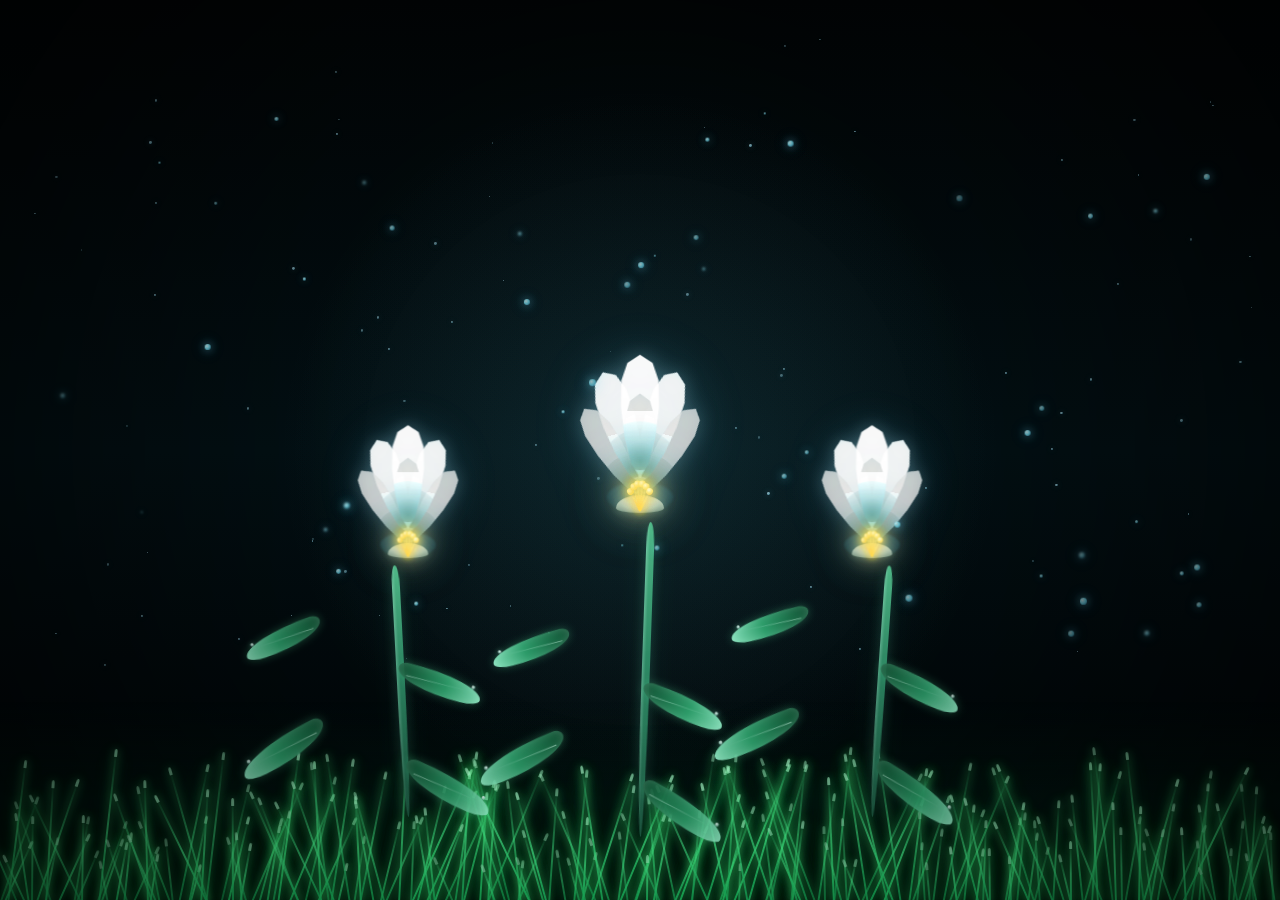
<file: index.html>
<!doctype html>
<html lang="en">
<head>
  <meta charset="UTF-8" />
  <meta name="viewport" content="width=device-width, initial-scale=1.0" />
  <title>Night Sky Lilies</title>
  <style>
    :root {
      --bg-top: #020506;
      --bg-mid: #031014;
      --bg-bottom: #010304;
      --glow: rgba(85, 190, 210, 0.1);
      --stem-main: #2e8b66;
      --stem-dark: #1f5e46;
    }

    * {
      box-sizing: border-box;
      margin: 0;
      padding: 0;
    }

    html,
    body {
      width: 100%;
      height: 100%;
    }

    body {
      display: flex;
      align-items: center;
      justify-content: center;
      overflow: hidden;
      font-family: "Segoe UI", Tahoma, Geneva, Verdana, sans-serif;
      background:
        radial-gradient(circle at center, var(--glow) 0%, rgba(0, 0, 0, 0) 45%),
        linear-gradient(180deg, var(--bg-top) 0%, var(--bg-mid) 50%, var(--bg-bottom) 100%);
      color: #d5e6ea;
    }

    .stage {
      position: relative;
      width: 100%;
      height: 100%;
      isolation: isolate;
    }

    .stage::before {
      content: "";
      position: absolute;
      inset: 0;
      pointer-events: none;
      background: radial-gradient(circle at center, rgba(85, 190, 210, 0.14) 0%, rgba(85, 190, 210, 0) 48%);
      opacity: 0.28;
      animation: breatheHalo 10.8s ease-in-out infinite;
      z-index: 0;
    }

    .stage::after {
      content: "";
      position: absolute;
      inset: 0;
      pointer-events: none;
      background: radial-gradient(circle at center, rgba(0, 0, 0, 0) 35%, rgba(0, 0, 0, 0.58) 100%);
      z-index: 6;
    }

    .moonbeam {
      position: absolute;
      left: -24%;
      top: -10%;
      width: 44%;
      height: 72%;
      pointer-events: none;
      z-index: 2;
      background: linear-gradient(112deg, rgba(179, 234, 244, 0) 0%, rgba(179, 234, 244, 0.08) 35%, rgba(186, 241, 255, 0.13) 50%, rgba(179, 234, 244, 0.08) 65%, rgba(179, 234, 244, 0) 100%);
      filter: blur(16px);
      opacity: 0;
      transform: rotate(-8deg);
      animation: moonbeamSweep 26s ease-in-out infinite;
    }

    .ground {
      position: absolute;
      left: 0;
      right: 0;
      bottom: 0;
      height: 22vh;
      background: linear-gradient(180deg, rgba(1, 16, 14, 0) 0%, rgba(2, 20, 16, 0.85) 50%, rgba(1, 10, 8, 1) 100%);
      z-index: 1;
    }

    .star-field {
      position: absolute;
      inset: 0;
      z-index: 1;
      pointer-events: none;
      overflow: hidden;
      transform: translate3d(var(--px, 0px), var(--py, 0px), 0);
    }

    .shooting-star-field {
      position: absolute;
      inset: 0;
      z-index: 2;
      pointer-events: none;
      overflow: hidden;
    }

    .star {
      position: absolute;
      left: var(--x, 50%);
      top: var(--y, 50%);
      width: var(--s, 2px);
      aspect-ratio: 1;
      border-radius: 50%;
      opacity: var(--o, 0.6);
      background: radial-gradient(circle at 35% 35%, rgba(214, 247, 255, 0.95) 0%, rgba(135, 220, 246, 0.82) 62%, rgba(80, 172, 212, 0) 100%);
      box-shadow: 0 0 6px rgba(135, 220, 246, 0.5);
    }

    .shooting-star {
      position: absolute;
      left: 0;
      top: 0;
      width: var(--len, 82px);
      height: 2px;
      border-radius: 999px;
      background: linear-gradient(90deg, rgba(204, 247, 255, 0) 0%, rgba(204, 247, 255, 0.88) 42%, rgba(127, 220, 248, 0.3) 100%);
      filter: blur(0.35px);
      opacity: 0;
      transform: translate3d(var(--sx, 0px), var(--sy, 0px), 0) rotate(var(--ang, -18deg));
      animation: shootingStar var(--sd, 2600ms) ease-out forwards;
    }

    .grass-field {
      position: absolute;
      left: 0;
      right: 0;
      bottom: 0;
      height: 26vh;
      z-index: 2;
      pointer-events: none;
      overflow: hidden;
      animation: breatheGrass 9.6s ease-in-out infinite;
      transform: translate3d(var(--px, 0px), var(--py, 0px), 0);
    }

    .firefly-field {
      position: absolute;
      inset: 0;
      z-index: 4;
      pointer-events: none;
      overflow: hidden;
      transform: translate3d(var(--px, 0px), var(--py, 0px), 0);
    }

    .firefly {
      position: absolute;
      left: 0;
      top: 0;
      width: var(--s, 5px);
      aspect-ratio: 1;
      border-radius: 50%;
      opacity: var(--o, 0.7);
      background: radial-gradient(circle at 35% 35%, rgba(219, 252, 255, 0.95) 0%, rgba(127, 236, 255, 0.9) 45%, rgba(65, 183, 238, 0.5) 100%);
      filter: blur(var(--b, 0.3px));
      box-shadow: 0 0 8px rgba(117, 233, 255, 0.7), 0 0 18px rgba(78, 201, 255, 0.52), 0 0 28px rgba(63, 171, 239, 0.35);
      animation: fireflyPulse var(--pulse, 3.8s) ease-in-out infinite;
      animation-delay: var(--pulse-delay, 0s);
      transform: translate3d(0, 0, 0);
      will-change: transform, opacity;
      transition: filter 1.6s ease, box-shadow 1.6s ease, opacity 1.6s ease;
    }

    .firefly.resting {
      box-shadow: 0 0 12px rgba(145, 240, 255, 0.84), 0 0 24px rgba(95, 216, 255, 0.62), 0 0 36px rgba(67, 184, 245, 0.44);
      filter: blur(var(--b, 0.3px)) brightness(1.25);
    }

    .blade {
      position: absolute;
      bottom: -4px;
      left: var(--x, 50%);
      width: 2px;
      height: var(--h, 90px);
      transform-origin: 50% 100%;
      transform: translateX(-50%) rotate(var(--r, 0deg));
      border-radius: 999px 999px 30% 30%;
      background: linear-gradient(180deg, rgba(62, 255, 134, 0.15) 0%, rgba(74, 255, 148, 0.76) 52%, rgba(24, 186, 96, 0.98) 100%);
      box-shadow: 0 0 8px rgba(82, 255, 133, 0.78), 0 0 20px rgba(56, 244, 125, 0.45);
      opacity: var(--o, 1);
      animation: grassBreeze var(--dur, 7s) ease-in-out infinite;
      animation-delay: var(--delay, 0s);
      --cb: 0deg;
    }

    .blade::after {
      content: "";
      position: absolute;
      left: 50%;
      top: 0;
      width: 3px;
      height: 8px;
      transform: translateX(-50%);
      border-radius: 100% 100% 20% 20%;
      background: rgba(173, 255, 206, 0.7);
      filter: blur(0.2px);
    }

    .flower-bed {
      position: absolute;
      left: 50%;
      bottom: 7vh;
      transform: translateX(calc(-50% + var(--px, 0px))) translateY(var(--py, 0px));
      width: min(80vw, 620px);
      height: min(60vh, 540px);
      display: flex;
      align-items: flex-end;
      justify-content: space-between;
      z-index: 3;
      animation: breatheFlowers 10.2s ease-in-out infinite;
    }

    .flower {
      --base-tilt: 0deg;
      --fcx: 0px;
      --fcr: 0deg;
      display: flex;
      flex-direction: column;
      align-items: center;
      justify-content: flex-end;
      transform-origin: bottom center;
      animation: flowerBreeze 8s ease-in-out infinite;
    }

    .flower.left,
    .flower.right {
      margin-bottom: 20px;
    }

    .flower.left {
      --base-tilt: -3deg;
      animation-duration: 7.2s;
      animation-delay: -1.2s;
    }

    .flower.right {
      --base-tilt: 3deg;
      animation-duration: 8.9s;
      animation-delay: -2.1s;
    }

    .flower.middle {
      --base-tilt: 0.8deg;
      animation-duration: 8.1s;
      animation-delay: -0.6s;
    }

    .stem {
      --stem-base: 0deg;
      --stem-cursor: 0deg;
      position: relative;
      width: 8px;
      border-radius: 70% 85% 70% 90% / 14% 14% 86% 86%;
      background: linear-gradient(180deg, rgba(84, 195, 143, 0.92) 0%, var(--stem-main) 42%, var(--stem-dark) 100%);
      box-shadow: 0 0 12px rgba(86, 180, 150, 0.28), 0 0 24px rgba(36, 132, 96, 0.2);
      margin-top: -8px;
      transform-origin: 50% 100%;
      transform: rotate(calc(var(--stem-base) + var(--stem-cursor)));
    }

    .stem::before {
      content: "";
      position: absolute;
      inset: 0;
      border-radius: inherit;
      background: linear-gradient(90deg, rgba(190, 255, 225, 0.28) 0%, rgba(190, 255, 225, 0) 45%);
      mix-blend-mode: screen;
      pointer-events: none;
    }

    .flower.middle .stem {
      --stem-base: 2deg;
    }

    .flower.left .stem {
      --stem-base: -3deg;
    }

    .flower.right .stem {
      --stem-base: 4deg;
    }

    .flower.middle .stem {
      height: 315px;
    }

    .flower.left .stem,
    .flower.right .stem {
      height: 252px;
    }

    .leaf {
      --leaf-base-transform: rotate(0deg);
      position: absolute;
      width: 94px;
      height: 28px;
      border-radius: 10% 90% 22% 78% / 24% 76% 24% 76%;
      background: linear-gradient(100deg, rgba(15, 82, 50, 0.9) 0%, rgba(48, 169, 113, 0.9) 58%, rgba(150, 255, 210, 0.86) 100%);
      box-shadow: inset 0 0 10px rgba(202, 255, 233, 0.24), 0 0 10px rgba(69, 188, 132, 0.38);
      transform-origin: 8% 50%;
      z-index: 2;
      transform: var(--leaf-base-transform);
      animation: leafBreeze 6.8s ease-in-out infinite;
    }

    .leaf::after {
      content: "";
      position: absolute;
      left: 10px;
      top: 50%;
      width: 70%;
      height: 1px;
      transform: translateY(-50%);
      background: linear-gradient(90deg, rgba(208, 255, 236, 0.55) 0%, rgba(208, 255, 236, 0) 100%);
      pointer-events: none;
    }

    .dew-drop {
      position: absolute;
      right: 8px;
      top: 7px;
      width: 4px;
      height: 4px;
      border-radius: 50%;
      background: radial-gradient(circle at 30% 30%, rgba(239, 255, 250, 0.95) 0%, rgba(187, 241, 226, 0.7) 52%, rgba(133, 212, 188, 0.12) 100%);
      box-shadow: 0 0 6px rgba(166, 235, 214, 0.45);
      animation: dewTwinkle var(--dd, 7.8s) ease-in-out infinite;
      animation-delay: var(--dly, 0s);
      pointer-events: none;
    }

    .petal.landing-touch {
      --lg: 0.05;
    }

    .petal.shimmer {
      box-shadow:
        inset 0 -18px 24px rgba(46, 123, 160, 0.34),
        inset 0 12px 22px rgba(255, 255, 255, 0.64),
        inset 9px 0 13px rgba(134, 216, 248, 0.24),
        inset -9px 0 13px rgba(134, 216, 248, 0.24),
        0 0 15px rgba(193, 247, 255, 0.66),
        0 0 26px rgba(128, 224, 249, 0.5);
      animation: petalShimmer 1.35s ease-out 1;
    }

    .leaf.landing-touch {
      box-shadow:
        inset 0 0 10px rgba(202, 255, 233, 0.24),
        0 0 10px rgba(69, 188, 132, 0.38),
        0 0 16px rgba(136, 244, 202, 0.34);
    }

    .leaf.l1 {
      --leaf-base-transform: rotate(26deg);
      left: 2px;
      bottom: 30px;
      animation-duration: 6.2s;
      animation-delay: -0.9s;
      z-index: 3;
    }

    .leaf.l2 {
      --leaf-base-transform: scaleX(-1) rotate(24deg);
      right: 2px;
      bottom: 76px;
      animation-duration: 7.1s;
      animation-delay: -1.8s;
      z-index: 4;
    }

    .leaf.l3 {
      --leaf-base-transform: rotate(17deg) scale(0.92);
      left: 0;
      bottom: 128px;
      animation-duration: 7.6s;
      animation-delay: -2.6s;
      z-index: 3;
    }

    .leaf.l4 {
      --leaf-base-transform: scaleX(-1) rotate(16deg) scale(0.86);
      right: 0;
      bottom: 180px;
      animation-duration: 8.4s;
      animation-delay: -3.3s;
      z-index: 2;
    }

    .lily {
      --pcx: 0px;
      --pcy: 0deg;
      --hg: 0;
      position: relative;
      width: 156px;
      height: 138px;
      margin-bottom: 4px;
      perspective: 620px;
      transform-style: preserve-3d;
      filter:
        brightness(calc(1 + var(--hg, 0)))
        drop-shadow(0 0 10px rgba(188, 240, 255, 0.28))
        drop-shadow(0 0 24px rgba(84, 192, 233, 0.22));
      isolation: isolate;
    }

    .flower.left .lily,
    .flower.right .lily {
      transform: scale(0.84);
      transform-origin: 50% 100%;
    }

    .petal-ring {
      position: absolute;
      inset: 0;
      transform-style: preserve-3d;
    }

    .petal {
      position: absolute;
      left: 50%;
      top: 81%;
      width: 88px;
      height: 124px;
      transform-origin: 50% 100%;
      transform:
        translate3d(calc(-50% + var(--pcx, 0px)), calc(-100% + var(--lift, 0px)), var(--z, 0px))
        rotateZ(var(--r, 0deg))
        rotateX(var(--rx, 0deg))
        rotateY(calc(var(--ry, 0deg) + var(--pcy, 0deg)))
        skewX(var(--sk, 0deg))
        scale(var(--s, 1));
      border-radius: 50% 50% 58% 58% / 88% 88% 28% 28%;
      background:
        radial-gradient(ellipse 86% 72% at 50% 14%, rgba(250, 255, 248, 0.99) 0%, rgba(255, 255, 255, 0.97) 35%, rgba(233, 250, 255, 0.9) 63%, rgba(150, 227, 255, 0.72) 100%),
        linear-gradient(180deg, rgba(184, 230, 202, 0.38) 0%, rgba(255, 255, 255, 0.18) 36%, rgba(255, 255, 255, 0) 82%);
      border: 1px solid rgba(176, 241, 255, 0.74);
      box-shadow:
        inset 0 -18px 24px rgba(46, 123, 160, 0.34),
        inset 0 12px 22px rgba(255, 255, 255, 0.64),
        inset 9px 0 13px rgba(134, 216, 248, 0.24),
        inset -9px 0 13px rgba(134, 216, 248, 0.24),
        0 0 12px rgba(171, 238, 255, 0.4),
        0 0 20px rgba(102, 205, 241, 0.28);
      clip-path: polygon(50% 100%, 42% 90%, 35% 70%, 31% 46%, 31% 24%, 37% 9%, 50% 2%, 63% 9%, 69% 24%, 69% 46%, 65% 70%, 58% 90%);
      opacity: var(--o, 1);
      filter: brightness(calc(var(--br, 1) + var(--lg, 0)));
      animation: petalBreathe var(--pd, 7s) ease-in-out infinite;
      animation-delay: var(--pdelay, 0s);
    }

    .petal::before {
      content: "";
      position: absolute;
      inset: 0;
      border-radius: inherit;
      background:
        linear-gradient(0deg, rgba(52, 141, 112, 0.42) 0%, rgba(145, 224, 248, 0.2) 42%, rgba(255, 255, 255, 0) 74%),
        radial-gradient(ellipse 32% 86% at 50% 56%, rgba(255, 255, 255, 0.38) 0%, rgba(255, 255, 255, 0) 100%);
      mix-blend-mode: screen;
      pointer-events: none;
    }

    .petal::after {
      content: "";
      position: absolute;
      left: 50%;
      bottom: 6px;
      width: 64%;
      height: 38%;
      transform: translateX(-50%);
      border-radius: 50%;
      background: radial-gradient(ellipse at 50% 82%, rgba(32, 93, 80, 0.44) 0%, rgba(32, 93, 80, 0.2) 36%, rgba(32, 93, 80, 0) 100%);
      pointer-events: none;
    }

    .petal:nth-child(1) {
      --r: -34deg;
      --ry: -18deg;
      --rx: -15deg;
      --lift: -2px;
      --z: -30px;
      --s: 0.9;
      --sk: -2deg;
      --o: 0.84;
      --br: 0.9;
      --pd: 7.4s;
      --pdelay: -1.2s;
      z-index: 1;
    }

    .petal:nth-child(2) {
      --r: 0deg;
      --ry: 0deg;
      --rx: -20deg;
      --lift: -6px;
      --z: -36px;
      --s: 0.88;
      --sk: 0deg;
      --o: 0.8;
      --br: 0.86;
      --pd: 7.1s;
      --pdelay: -2.1s;
      z-index: 2;
    }

    .petal:nth-child(3) {
      --r: 34deg;
      --ry: 18deg;
      --rx: -15deg;
      --lift: -2px;
      --z: -30px;
      --s: 0.9;
      --sk: 2deg;
      --o: 0.84;
      --br: 0.9;
      --pd: 7.6s;
      --pdelay: -0.8s;
      z-index: 1;
    }

    .petal:nth-child(4) {
      --r: -20deg;
      --ry: -10deg;
      --rx: 20deg;
      --lift: -17px;
      --z: 14px;
      --s: 1.06;
      --sk: -1.2deg;
      --o: 0.94;
      --br: 1.02;
      --pd: 6.8s;
      --pdelay: -1.7s;
      z-index: 4;
    }

    .petal:nth-child(5) {
      --r: 0deg;
      --ry: 0deg;
      --rx: 24deg;
      --lift: -23px;
      --z: 24px;
      --s: 1.15;
      --sk: 0deg;
      --o: 0.98;
      --br: 1.08;
      --pd: 6.5s;
      --pdelay: -2.4s;
      z-index: 5;
    }

    .petal:nth-child(6) {
      --r: 20deg;
      --ry: 10deg;
      --rx: 20deg;
      --lift: -17px;
      --z: 14px;
      --s: 1.06;
      --sk: 1.2deg;
      --o: 0.94;
      --br: 1.02;
      --pd: 6.9s;
      --pdelay: -1.3s;
      z-index: 4;
    }

    .lily::before {
      content: "";
      position: absolute;
      left: 50%;
      top: 79%;
      width: 66px;
      height: 32px;
      transform: translate(-50%, -50%) rotateX(20deg);
      border-radius: 50%;
      background: radial-gradient(ellipse at 50% 36%, rgba(173, 235, 248, 0.48) 0%, rgba(70, 154, 182, 0.34) 42%, rgba(13, 48, 60, 0.62) 100%);
      filter: blur(1px);
      z-index: 3;
      pointer-events: none;
    }

    .flower-cup {
      position: absolute;
      left: 50%;
      top: 84%;
      width: 48px;
      height: 18px;
      transform: translate(-50%, -50%) rotateX(18deg);
      border-radius: 55% 55% 50% 50% / 80% 80% 30% 30%;
      background: radial-gradient(ellipse at 50% 40%, rgba(247, 255, 249, 0.9) 0%, rgba(225, 249, 236, 0.68) 52%, rgba(141, 202, 175, 0.38) 100%);
      box-shadow: inset 0 3px 6px rgba(255, 255, 255, 0.24), 0 0 9px rgba(158, 226, 201, 0.28);
      filter: blur(0.35px);
      z-index: 6;
    }

    .stamens {
      position: absolute;
      left: 50%;
      top: 79%;
      width: 56px;
      height: 34px;
      transform: translate(-50%, -50%);
      z-index: 8;
      pointer-events: none;
      animation: centerPulse 2.8s ease-in-out infinite, stamenBreath 10.2s ease-in-out infinite;
      filter: drop-shadow(0 0 12px rgba(255, 226, 118, 0.68)) drop-shadow(0 0 24px rgba(255, 217, 86, 0.5));
    }

    .stamen {
      position: absolute;
      left: 50%;
      top: 90%;
      width: 2px;
      height: calc(24px * var(--len, 1));
      transform-origin: 50% 100%;
      transform: translate(-50%, -100%) rotate(var(--a, 0deg));
      border-radius: 999px;
      background: linear-gradient(180deg, rgba(255, 248, 178, 0.2) 0%, rgba(255, 230, 120, 0.75) 45%, rgba(255, 217, 79, 0.95) 100%);
      box-shadow: 0 0 7px rgba(255, 220, 95, 0.65), 0 0 14px rgba(255, 212, 74, 0.55);
    }

    .stamen::after {
      content: "";
      position: absolute;
      left: 50%;
      top: -3px;
      width: 7px;
      height: 7px;
      transform: translate(-50%, -50%);
      border-radius: 50%;
      background: radial-gradient(circle at 35% 35%, rgba(255, 252, 208, 1) 0%, rgba(255, 236, 128, 0.95) 45%, rgba(255, 206, 74, 0.86) 100%);
      box-shadow: 0 0 10px rgba(255, 228, 102, 1), 0 0 18px rgba(255, 214, 64, 0.76);
    }

    .stamen:nth-child(1) {
      --a: -26deg;
      --len: 0.78;
    }

    .stamen:nth-child(2) {
      --a: -14deg;
      --len: 0.92;
    }

    .stamen:nth-child(3) {
      --a: -5deg;
      --len: 1;
    }

    .stamen:nth-child(4) {
      --a: 5deg;
      --len: 1;
    }

    .stamen:nth-child(5) {
      --a: 14deg;
      --len: 0.92;
    }

    .stamen:nth-child(6) {
      --a: 26deg;
      --len: 0.78;
    }

    body.intro .flower {
      animation: none;
    }

    body.intro .stem {
      opacity: 0.16;
      transform: rotate(calc(var(--stem-base) + var(--stem-cursor))) scaleY(0.04);
      animation: stemIntro 1.2s ease-out forwards;
    }

    body.intro .flower.left .stem {
      animation-delay: 0.05s;
    }

    body.intro .flower.middle .stem {
      animation-delay: 0s;
    }

    body.intro .flower.right .stem {
      animation-delay: 0.1s;
    }

    body.intro .leaf {
      opacity: 0;
      transform: var(--leaf-base-transform) scale(0.18);
      animation: leafIntro 0.9s ease-out forwards;
    }

    body.intro .leaf.l1 {
      animation-delay: 1.02s;
    }

    body.intro .leaf.l2 {
      animation-delay: 1.16s;
    }

    body.intro .leaf.l3 {
      animation-delay: 1.28s;
    }

    body.intro .leaf.l4 {
      animation-delay: 1.42s;
    }

    body.intro .petal {
      opacity: 0;
      animation: petalIntro 1.28s ease-out forwards;
    }

    body.intro .petal:nth-child(1) {
      animation-delay: 1.72s;
    }

    body.intro .petal:nth-child(2) {
      animation-delay: 1.66s;
    }

    body.intro .petal:nth-child(3) {
      animation-delay: 1.72s;
    }

    body.intro .petal:nth-child(4) {
      animation-delay: 1.82s;
    }

    body.intro .petal:nth-child(5) {
      animation-delay: 1.9s;
    }

    body.intro .petal:nth-child(6) {
      animation-delay: 1.82s;
    }

    body.intro .flower-cup {
      opacity: 0;
      animation: cupIntro 0.8s ease-out forwards;
      animation-delay: 2.16s;
    }

    body.intro .stamens {
      opacity: 0;
      transform: translate(-50%, -50%) scale(0.58);
      animation: stamenIntro 0.9s ease-out forwards;
      animation-delay: 2.76s;
    }

    .sparkle-layer {
      position: absolute;
      inset: -14px;
      z-index: 14;
      pointer-events: none;
      overflow: visible;
    }

    .sparkle {
      position: absolute;
      left: var(--sx, 50%);
      top: var(--sy, 50%);
      width: var(--ss, 4px);
      height: var(--ss, 4px);
      border-radius: 50%;
      background: radial-gradient(circle at 35% 35%, rgba(243, 253, 255, 0.98) 0%, rgba(171, 236, 255, 0.76) 52%, rgba(122, 215, 250, 0) 100%);
      box-shadow: 0 0 8px rgba(170, 236, 255, 0.56), 0 0 14px rgba(122, 214, 250, 0.32);
      opacity: 0;
      transform: translate(-50%, -50%) scale(0.5);
      animation: sparklePop var(--sd, 900ms) ease-out forwards;
    }

    @keyframes petalBreathe {
      0%,
      100% {
        transform:
          translate3d(-50%, calc(-100% + var(--lift, 0px)), var(--z, 0px))
          rotateZ(var(--r, 0deg))
          rotateX(calc(var(--rx, 0deg) - 0.7deg))
          rotateY(var(--ry, 0deg))
          skewX(var(--sk, 0deg))
          scale(var(--s, 1));
      }

      50% {
        transform:
          translate3d(-50%, calc(-100% + var(--lift, 0px) - 1px), var(--z, 0px))
          rotateZ(var(--r, 0deg))
          rotateX(calc(var(--rx, 0deg) + 0.9deg))
          rotateY(var(--ry, 0deg))
          skewX(var(--sk, 0deg))
          scale(calc(var(--s, 1) + 0.01));
      }
    }

    @keyframes sparklePop {
      0% {
        opacity: 0;
        transform: translate(-50%, -50%) scale(0.4);
      }

      18% {
        opacity: 0.9;
        transform: translate(-50%, -50%) scale(1);
      }

      100% {
        opacity: 0;
        transform: translate(calc(-50% + var(--tx, 0px)), calc(-50% + var(--ty, -10px))) scale(0.28);
      }
    }

    @keyframes petalShimmer {
      0% {
        filter: brightness(calc(var(--br, 1) + var(--lg, 0)));
      }

      34% {
        filter: brightness(calc(var(--br, 1) + var(--lg, 0) + 0.1));
      }

      100% {
        filter: brightness(calc(var(--br, 1) + var(--lg, 0)));
      }
    }

    @keyframes stemIntro {
      0% {
        opacity: 0.16;
        transform: rotate(calc(var(--stem-base) + var(--stem-cursor))) scaleY(0.04);
      }

      100% {
        opacity: 1;
        transform: rotate(calc(var(--stem-base) + var(--stem-cursor))) scaleY(1);
      }
    }

    @keyframes leafIntro {
      0% {
        opacity: 0;
        transform: var(--leaf-base-transform) scale(0.18);
      }

      65% {
        opacity: 0.88;
        transform: var(--leaf-base-transform) scale(1.04);
      }

      100% {
        opacity: 1;
        transform: var(--leaf-base-transform) scale(1);
      }
    }

    @keyframes petalIntro {
      0% {
        opacity: 0;
        transform:
          translate3d(calc(-50% + var(--pcx, 0px)), calc(-100% + var(--lift, 0px) + 20px), var(--z, 0px))
          rotateZ(calc(var(--r, 0deg) * 0.45))
          rotateX(calc(var(--rx, 0deg) - 28deg))
          rotateY(calc(var(--ry, 0deg) * 0.45 + var(--pcy, 0deg)))
          skewX(var(--sk, 0deg))
          scale(calc(var(--s, 1) * 0.56));
      }

      72% {
        opacity: calc(var(--o, 1) * 1.02);
      }

      100% {
        opacity: var(--o, 1);
        transform:
          translate3d(calc(-50% + var(--pcx, 0px)), calc(-100% + var(--lift, 0px)), var(--z, 0px))
          rotateZ(var(--r, 0deg))
          rotateX(var(--rx, 0deg))
          rotateY(calc(var(--ry, 0deg) + var(--pcy, 0deg)))
          skewX(var(--sk, 0deg))
          scale(var(--s, 1));
      }
    }

    @keyframes cupIntro {
      0% {
        opacity: 0;
        transform: translate(-50%, -50%) rotateX(18deg) scale(0.65);
      }

      100% {
        opacity: 1;
        transform: translate(-50%, -50%) rotateX(18deg) scale(1);
      }
    }

    @keyframes stamenIntro {
      0% {
        opacity: 0;
        transform: translate(-50%, -50%) scale(0.58);
      }

      100% {
        opacity: 1;
        transform: translate(-50%, -50%) scale(1);
      }
    }

    @keyframes stamenBreath {
      0%,
      100% {
        transform: translate(-50%, -50%) scale(1);
        opacity: 0.98;
      }

      50% {
        transform: translate(-50%, -50%) scale(1.025);
        opacity: 1;
      }
    }

    @keyframes centerPulse {
      0%,
      100% {
        filter: brightness(1) drop-shadow(0 0 2px rgba(255, 228, 118, 0.2));
      }

      50% {
        filter: brightness(1.12) drop-shadow(0 0 8px rgba(255, 221, 88, 0.45));
      }
    }

    @keyframes flowerBreeze {
      0%,
      100% {
        transform: translateX(calc(0px + var(--fcx, 0px))) rotate(calc(var(--base-tilt) - 1deg + var(--fcr, 0deg)));
      }

      50% {
        transform: translateX(calc(2px + var(--fcx, 0px))) rotate(calc(var(--base-tilt) + 1.2deg + var(--fcr, 0deg)));
      }
    }

    @keyframes leafBreeze {
      0%,
      100% {
        transform: var(--leaf-base-transform) rotate(-1.2deg);
      }

      50% {
        transform: var(--leaf-base-transform) rotate(1.4deg);
      }
    }

    @keyframes grassBreeze {
      0%,
      100% {
        transform: translateX(-50%) rotate(calc(var(--r, 0deg) - var(--amp, 3deg) + var(--cb, 0deg)));
      }

      50% {
        transform: translateX(-50%) rotate(calc(var(--r, 0deg) + var(--amp, 3deg) + var(--cb, 0deg)));
      }
    }

    @keyframes fireflyPulse {
      0%,
      100% {
        opacity: calc(var(--o, 0.7) * 0.72);
      }

      50% {
        opacity: calc(var(--o, 0.7) * 1.08);
      }
    }

    @keyframes breatheHalo {
      0%,
      100% {
        opacity: 0.25;
      }

      50% {
        opacity: 0.33;
      }
    }

    @keyframes breatheFlowers {
      0%,
      100% {
        filter: brightness(1);
      }

      50% {
        filter: brightness(1.05);
      }
    }

    @keyframes breatheGrass {
      0%,
      100% {
        filter: brightness(1);
      }

      50% {
        filter: brightness(1.04);
      }
    }

    @keyframes moonbeamSweep {
      0%,
      12% {
        opacity: 0;
        transform: translateX(0) rotate(-8deg);
      }

      34% {
        opacity: 0.22;
      }

      52% {
        opacity: 0.16;
      }

      72% {
        opacity: 0;
        transform: translateX(320%) rotate(-8deg);
      }

      100% {
        opacity: 0;
        transform: translateX(320%) rotate(-8deg);
      }
    }

    @keyframes dewTwinkle {
      0%,
      100% {
        opacity: 0.42;
        transform: scale(0.9);
      }

      50% {
        opacity: 0.9;
        transform: scale(1.08);
      }
    }

    @keyframes shootingStar {
      0% {
        opacity: 0;
        transform: translate3d(var(--sx, 0px), var(--sy, 0px), 0) rotate(var(--ang, -18deg)) scaleX(0.6);
      }

      14% {
        opacity: 0.62;
      }

      100% {
        opacity: 0;
        transform: translate3d(calc(var(--sx, 0px) + var(--tx, 180px)), calc(var(--sy, 0px) + var(--ty, 80px)), 0) rotate(var(--ang, -18deg)) scaleX(1.04);
      }
    }
  </style>
</head>
<body class="intro">
  <main class="stage">
    <section class="flower-bed" aria-label="Three glowing lilies composition">
      <article class="flower left" aria-label="Left lily">
        <div class="lily" role="img" aria-label="Glowing white lily">
          <div class="petal-ring">
            <span class="petal"></span>
            <span class="petal"></span>
            <span class="petal"></span>
            <span class="petal"></span>
            <span class="petal"></span>
            <span class="petal"></span>
          </div>
          <div class="flower-cup" aria-hidden="true"></div>
          <div class="stamens" aria-hidden="true">
            <span class="stamen"></span>
            <span class="stamen"></span>
            <span class="stamen"></span>
            <span class="stamen"></span>
            <span class="stamen"></span>
            <span class="stamen"></span>
          </div>
        </div>
        <div class="stem">
          <span class="leaf l1"></span>
          <span class="leaf l2"></span>
          <span class="leaf l3"></span>
          <span class="leaf l4"></span>
        </div>
      </article>

      <article class="flower middle" aria-label="Middle lily">
        <div class="lily" role="img" aria-label="Glowing white lily">
          <div class="petal-ring">
            <span class="petal"></span>
            <span class="petal"></span>
            <span class="petal"></span>
            <span class="petal"></span>
            <span class="petal"></span>
            <span class="petal"></span>
          </div>
          <div class="flower-cup" aria-hidden="true"></div>
          <div class="stamens" aria-hidden="true">
            <span class="stamen"></span>
            <span class="stamen"></span>
            <span class="stamen"></span>
            <span class="stamen"></span>
            <span class="stamen"></span>
            <span class="stamen"></span>
          </div>
        </div>
        <div class="stem">
          <span class="leaf l1"></span>
          <span class="leaf l2"></span>
          <span class="leaf l3"></span>
          <span class="leaf l4"></span>
        </div>
      </article>

      <article class="flower right" aria-label="Right lily">
        <div class="lily" role="img" aria-label="Glowing white lily">
          <div class="petal-ring">
            <span class="petal"></span>
            <span class="petal"></span>
            <span class="petal"></span>
            <span class="petal"></span>
            <span class="petal"></span>
            <span class="petal"></span>
          </div>
          <div class="flower-cup" aria-hidden="true"></div>
          <div class="stamens" aria-hidden="true">
            <span class="stamen"></span>
            <span class="stamen"></span>
            <span class="stamen"></span>
            <span class="stamen"></span>
            <span class="stamen"></span>
            <span class="stamen"></span>
          </div>
        </div>
        <div class="stem">
          <span class="leaf l1"></span>
          <span class="leaf l2"></span>
          <span class="leaf l3"></span>
          <span class="leaf l4"></span>
        </div>
      </article>
    </section>

    <div class="moonbeam" aria-hidden="true"></div>
    <div class="star-field" id="starField" aria-hidden="true"></div>
    <div class="shooting-star-field" id="shootingStarField" aria-hidden="true"></div>
    <div class="firefly-field" id="fireflyField" aria-hidden="true"></div>
    <div class="grass-field" id="grassField" aria-hidden="true"></div>
    <div class="ground" aria-hidden="true"></div>
  </main>

  <script>
    const INTRO_DURATION_MS = 3800;
    const starField = document.getElementById("starField");
    const shootingStarField = document.getElementById("shootingStarField");
    const fireflyField = document.getElementById("fireflyField");
    const flowerBed = document.querySelector(".flower-bed");
    const grassField = document.getElementById("grassField");

    const CONFIG = {
      fireflyCount: 46,
      bladeCount: 220,
      cursorActiveMs: 260,
      interactionRadius: 220,
      edgePadding: 24,
      grassCursorRadius: 260,
      grassMaxBendDeg: 11,
      flowerCursorRadius: 320,
      flowerMaxTiltDeg: 4.8,
      flowerMaxShiftPx: 12,
      stemMaxTiltDeg: 5.5,
      petalMaxTwistDeg: 7,
      flowerHoverRadius: 190,
      flowerHoverGlowMax: 0.06,
      sparkleMinGapMs: 700,
      sparkleMaxGapMs: 1400,
      landingAttemptMinMs: 5200,
      landingAttemptMaxMs: 9800,
      landingDurationMinMs: 2600,
      landingDurationMaxMs: 5200,
      landingApproachStrength: 0.08,
      landingRadius: 300,
      landingMaxConcurrent: 1,
      starCount: 76,
      shimmerMinGapMs: 6400,
      shimmerMaxGapMs: 11600,
      pairAttemptMinMs: 9800,
      pairAttemptMaxMs: 16800,
      pairDurationMinMs: 2200,
      pairDurationMaxMs: 3600,
      pairMaxConcurrent: 1,
      shootingStarMinGapMs: 16000,
      shootingStarMaxGapMs: 30000,
    };

    const fireflies = [];
    const grassBlades = [];
    const reactiveFlowers = [];
    const petalNodes = [];
    const activeFireflyPairs = [];
    const landingTargets = [];
    const landingState = {
      nextAttemptAt: 0,
    };
    const pairState = {
      nextAttemptAt: 0,
    };
    const shimmerState = {
      nextAt: 0,
    };
    const shootingStarState = {
      nextAt: 0,
    };
    const parallax = {
      currentX: 0,
      currentY: 0,
      targetX: 0,
      targetY: 0,
    };
    const cursor = {
      x: window.innerWidth * 0.5,
      y: window.innerHeight * 0.5,
      influence: 0,
      lastMoveTime: 0,
    };

    let viewportWidth = window.innerWidth;
    let viewportHeight = window.innerHeight;
    let lastFrameTime = 0;

    function rand(min, max) {
      return min + Math.random() * (max - min);
    }

    function createFirefly() {
      const element = document.createElement("span");
      element.className = "firefly";

      const x = (rand(4, 96) / 100) * viewportWidth;
      const y = (rand(7, 73) / 100) * viewportHeight;
      const pulseDuration = rand(2.8, 6.2);

      element.style.setProperty("--s", `${rand(2.2, 7).toFixed(2)}px`);
      element.style.setProperty("--o", `${rand(0.45, 0.95).toFixed(2)}`);
      element.style.setProperty("--b", `${rand(0.1, 1).toFixed(2)}px`);
      element.style.setProperty("--pulse", `${pulseDuration.toFixed(2)}s`);
      element.style.setProperty("--pulse-delay", `${(-Math.random() * pulseDuration).toFixed(2)}s`);
      element.style.transform = `translate3d(${x.toFixed(2)}px, ${y.toFixed(2)}px, 0)`;
      fireflyField.appendChild(element);

      fireflies.push({
        element,
        x,
        y,
        homeX: x,
        homeY: y,
        vx: 0,
        vy: 0,
        driftPhase: rand(0, Math.PI * 2),
        driftSpeed: rand(0.45, 1.1),
        state: "free",
        target: null,
        restUntil: 0,
        cooldownUntil: 0,
        touchElement: null,
        pairRef: null,
        pairSign: 0,
      });
    }

    function initFireflies() {
      for (let i = 0; i < CONFIG.fireflyCount; i += 1) {
        createFirefly();
      }
    }

    function initStars() {
      for (let i = 0; i < CONFIG.starCount; i += 1) {
        const star = document.createElement("span");
        star.className = "star";
        const x = rand(2, 98);
        const y = rand(4, 74);
        star.style.setProperty("--x", `${x.toFixed(2)}%`);
        star.style.setProperty("--y", `${y.toFixed(2)}%`);
        star.style.setProperty("--s", `${rand(1.2, 2.8).toFixed(2)}px`);
        star.style.setProperty("--o", `${rand(0.28, 0.72).toFixed(2)}`);
        starField.appendChild(star);
      }
    }

    function initGrass() {
      for (let i = 0; i < CONFIG.bladeCount; i += 1) {
        const blade = document.createElement("span");
        blade.className = "blade";

        const position = (i / (CONFIG.bladeCount - 1)) * 100;
        const jitter = rand(-0.65, 0.65);
        const xPercent = Math.min(100, Math.max(0, position + jitter));

        blade.style.setProperty("--x", `${xPercent}%`);
        blade.style.setProperty("--h", `${rand(40, 160).toFixed(1)}px`);
        blade.style.setProperty("--r", `${rand(-26, 26).toFixed(1)}deg`);
        blade.style.setProperty("--o", `${rand(0.62, 1).toFixed(2)}`);
        blade.style.setProperty("--amp", `${rand(1.8, 5).toFixed(2)}deg`);
        blade.style.setProperty("--dur", `${rand(5.6, 9).toFixed(2)}s`);
        blade.style.setProperty("--delay", `${(-Math.random() * 4).toFixed(2)}s`);

        grassField.appendChild(blade);

        grassBlades.push({
          element: blade,
          xPercent: xPercent / 100,
          bend: 0,
          response: rand(0.8, 1.2),
        });
      }
    }

    function initFlowerCursorInteraction() {
      const flowers = document.querySelectorAll(".flower");
      for (const flower of flowers) {
        const lily = flower.querySelector(".lily");
        const sparkleLayer = document.createElement("div");
        sparkleLayer.className = "sparkle-layer";
        if (lily) {
          lily.appendChild(sparkleLayer);
        }

        reactiveFlowers.push({
          element: flower,
          stem: flower.querySelector(".stem"),
          lily,
          sparkleLayer,
          shift: 0,
          tilt: 0,
          stemTilt: 0,
          petalTwist: 0,
          glowBoost: 0,
          nextSparkleAt: performance.now() + rand(500, 1500),
        });
      }

      const petals = document.querySelectorAll(".petal");
      petalNodes.length = 0;
      for (const petal of petals) {
        petalNodes.push(petal);
      }

      const leaves = document.querySelectorAll(".leaf");
      for (const leaf of leaves) {
        const dew = document.createElement("span");
        dew.className = "dew-drop";
        dew.style.setProperty("--dd", `${rand(6.4, 10.8).toFixed(2)}s`);
        dew.style.setProperty("--dly", `${(-rand(0, 8)).toFixed(2)}s`);
        leaf.appendChild(dew);
      }

      shimmerState.nextAt = performance.now() + rand(1800, 4600);
      pairState.nextAttemptAt = performance.now() + rand(6400, 11200);
      shootingStarState.nextAt = performance.now() + rand(3800, 8600);
    }

    function triggerPetalShimmer(now) {
      if (document.body.classList.contains("intro")) {
        return;
      }
      if (petalNodes.length === 0 || now < shimmerState.nextAt) {
        return;
      }
      shimmerState.nextAt = now + rand(CONFIG.shimmerMinGapMs, CONFIG.shimmerMaxGapMs);
      const petal = petalNodes[Math.floor(Math.random() * petalNodes.length)];
      petal.classList.remove("shimmer");
      // Force restart for repeated shimmer on the same petal.
      void petal.offsetWidth;
      petal.classList.add("shimmer");
      setTimeout(() => petal.classList.remove("shimmer"), 1500);
    }

    function spawnShootingStar(now) {
      if (now < shootingStarState.nextAt || document.body.classList.contains("intro")) {
        return;
      }
      shootingStarState.nextAt = now + rand(CONFIG.shootingStarMinGapMs, CONFIG.shootingStarMaxGapMs);
      if (!shootingStarField) {
        return;
      }
      const star = document.createElement("span");
      star.className = "shooting-star";
      star.style.setProperty("--sx", `${rand(viewportWidth * 0.08, viewportWidth * 0.78).toFixed(1)}px`);
      star.style.setProperty("--sy", `${rand(viewportHeight * 0.08, viewportHeight * 0.34).toFixed(1)}px`);
      star.style.setProperty("--tx", `${rand(120, 220).toFixed(1)}px`);
      star.style.setProperty("--ty", `${rand(50, 110).toFixed(1)}px`);
      star.style.setProperty("--ang", `${rand(-24, -12).toFixed(2)}deg`);
      star.style.setProperty("--len", `${rand(62, 102).toFixed(1)}px`);
      star.style.setProperty("--sd", `${rand(2000, 3200).toFixed(0)}ms`);
      shootingStarField.appendChild(star);
      setTimeout(() => star.remove(), 3600);
    }

    function beginFireflyPairAttempt(now) {
      if (now < pairState.nextAttemptAt || document.body.classList.contains("intro")) {
        return;
      }
      pairState.nextAttemptAt = now + rand(CONFIG.pairAttemptMinMs, CONFIG.pairAttemptMaxMs);
      if (activeFireflyPairs.length >= CONFIG.pairMaxConcurrent || cursor.influence > 0.3) {
        return;
      }

      const available = fireflies.filter((f) => f.state === "free" && now > f.cooldownUntil && !f.pairRef);
      if (available.length < 2) {
        return;
      }

      let first = null;
      let second = null;
      for (let i = 0; i < available.length; i += 1) {
        for (let j = i + 1; j < available.length; j += 1) {
          const a = available[i];
          const b = available[j];
          const d = Math.hypot(a.x - b.x, a.y - b.y);
          if (d > 36 && d < 220) {
            first = a;
            second = b;
            break;
          }
        }
        if (first && second) {
          break;
        }
      }

      if (!first || !second) {
        return;
      }

      const pair = {
        a: first,
        b: second,
        cx: (first.x + second.x) * 0.5,
        cy: (first.y + second.y) * 0.5,
        radius: rand(10, 18),
        omega: rand(2.4, 3.4),
        phase: rand(0, Math.PI * 2),
        until: now + rand(CONFIG.pairDurationMinMs, CONFIG.pairDurationMaxMs),
      };

      first.state = "pairing";
      second.state = "pairing";
      first.pairRef = pair;
      second.pairRef = pair;
      first.pairSign = 1;
      second.pairSign = -1;
      activeFireflyPairs.push(pair);
    }

    function endFireflyPair(pair, now) {
      const members = [pair.a, pair.b];
      for (const firefly of members) {
        if (!firefly) {
          continue;
        }
        firefly.state = "free";
        firefly.pairRef = null;
        firefly.pairSign = 0;
        firefly.cooldownUntil = now + rand(3200, 6800);
        firefly.vx += rand(-0.45, 0.45);
        firefly.vy += rand(-0.4, 0.25);
      }
    }

    function spawnFlowerSparkles(item, now, intensity) {
      if (!item.sparkleLayer || now < item.nextSparkleAt) {
        return;
      }

      item.nextSparkleAt = now + rand(CONFIG.sparkleMinGapMs, CONFIG.sparkleMaxGapMs);

      const sparkleCount = intensity > 0.72 ? 2 : 1;
      for (let i = 0; i < sparkleCount; i += 1) {
        const sparkle = document.createElement("span");
        sparkle.className = "sparkle";
        sparkle.style.setProperty("--sx", `${rand(24, 76).toFixed(1)}%`);
        sparkle.style.setProperty("--sy", `${rand(20, 64).toFixed(1)}%`);
        sparkle.style.setProperty("--ss", `${rand(2.2, 5.2).toFixed(2)}px`);
        sparkle.style.setProperty("--sd", `${rand(720, 1080).toFixed(0)}ms`);
        sparkle.style.setProperty("--tx", `${rand(-10, 10).toFixed(1)}px`);
        sparkle.style.setProperty("--ty", `${rand(-16, -6).toFixed(1)}px`);
        item.sparkleLayer.appendChild(sparkle);
        setTimeout(() => sparkle.remove(), 1300);
      }
    }

    function initLandingTargets() {
      landingTargets.length = 0;
      const targets = document.querySelectorAll(".petal, .leaf");
      for (const element of targets) {
        landingTargets.push({
          element,
          kind: element.classList.contains("petal") ? "petal" : "leaf",
        });
      }
      landingState.nextAttemptAt = performance.now() + rand(2200, 5200);
    }

    function getLandingPoint(target) {
      const rect = target.element.getBoundingClientRect();
      const x = rect.left + rect.width * 0.5;
      const y = target.kind === "petal" ? rect.top + rect.height * 0.44 : rect.top + rect.height * 0.36;
      return { x, y };
    }

    function releaseLanding(firefly) {
      if (firefly.touchElement) {
        firefly.touchElement.classList.remove("landing-touch");
        firefly.touchElement = null;
      }
      firefly.element.classList.remove("resting");
      firefly.target = null;
      firefly.restUntil = 0;
    }

    function beginLandingAttempt(now) {
      if (landingTargets.length === 0) {
        return;
      }
      if (now < landingState.nextAttemptAt) {
        return;
      }

      landingState.nextAttemptAt = now + rand(CONFIG.landingAttemptMinMs, CONFIG.landingAttemptMaxMs);

      if (cursor.influence > 0.35) {
        return;
      }

      let activeLandingCount = 0;
      for (const firefly of fireflies) {
        if (firefly.state === "approach" || firefly.state === "resting") {
          activeLandingCount += 1;
        }
      }
      if (activeLandingCount >= CONFIG.landingMaxConcurrent) {
        return;
      }

      const available = fireflies.filter((firefly) => firefly.state === "free" && now > firefly.cooldownUntil);
      if (available.length === 0) {
        return;
      }

      const candidate = available[Math.floor(Math.random() * available.length)];
      const nearbyTargets = [];

      for (const target of landingTargets) {
        const point = getLandingPoint(target);
        const dx = point.x - candidate.x;
        const dy = point.y - candidate.y;
        const distance = Math.hypot(dx, dy);

        if (distance < CONFIG.landingRadius) {
          const kindBias = target.kind === "petal" ? 1.15 : 0.85;
          const weight = (1 - distance / CONFIG.landingRadius) * kindBias;
          nearbyTargets.push({ target, weight: Math.max(0.001, weight) });
        }
      }

      if (nearbyTargets.length === 0) {
        return;
      }

      const totalWeight = nearbyTargets.reduce((sum, entry) => sum + entry.weight, 0);
      let pick = Math.random() * totalWeight;
      let chosen = nearbyTargets[0].target;

      for (const entry of nearbyTargets) {
        pick -= entry.weight;
        if (pick <= 0) {
          chosen = entry.target;
          break;
        }
      }

      candidate.state = "approach";
      candidate.target = chosen;
      candidate.restUntil = 0;
    }

    function updateGrassCursorEffect() {
      if (document.body.classList.contains("intro")) {
        return;
      }
      const grassLineY = viewportHeight - 36;

      for (const blade of grassBlades) {
        const bladeX = blade.xPercent * viewportWidth;
        const dx = cursor.x - bladeX;
        const dy = cursor.y - grassLineY;
        const distance = Math.hypot(dx, dy);

        let targetBend = 0;
        if (distance < CONFIG.grassCursorRadius && cursor.influence > 0.01) {
          const falloff = ((CONFIG.grassCursorRadius - distance) / CONFIG.grassCursorRadius) ** 1.6;
          const direction = bladeX < cursor.x ? -1 : 1;
          targetBend = direction * CONFIG.grassMaxBendDeg * falloff * cursor.influence * blade.response;
        }

        blade.bend += (targetBend - blade.bend) * 0.16;
        blade.element.style.setProperty("--cb", `${blade.bend.toFixed(2)}deg`);
      }
    }

    function updateFlowerCursorEffect() {
      if (document.body.classList.contains("intro")) {
        return;
      }
      const now = performance.now();
      for (const item of reactiveFlowers) {
        const rect = item.element.getBoundingClientRect();
        const anchorX = rect.left + rect.width * 0.5;
        const anchorY = rect.top + rect.height * 0.38;
        const dx = cursor.x - anchorX;
        const dy = cursor.y - anchorY;
        const distance = Math.hypot(dx, dy);

        let targetShift = 0;
        let targetTilt = 0;
        let targetStemTilt = 0;
        let targetPetalTwist = 0;
        let targetGlowBoost = 0;

        if (distance < CONFIG.flowerCursorRadius && cursor.influence > 0.01) {
          const falloff = ((CONFIG.flowerCursorRadius - distance) / CONFIG.flowerCursorRadius) ** 1.5;
          const side = dx >= 0 ? -1 : 1;
          targetShift = side * CONFIG.flowerMaxShiftPx * falloff * cursor.influence;
          targetTilt = side * CONFIG.flowerMaxTiltDeg * falloff * cursor.influence;
          targetStemTilt = side * CONFIG.stemMaxTiltDeg * falloff * cursor.influence;
          targetPetalTwist = side * CONFIG.petalMaxTwistDeg * falloff * cursor.influence;
        }

        if (distance < CONFIG.flowerHoverRadius && cursor.influence > 0.04) {
          const near = ((CONFIG.flowerHoverRadius - distance) / CONFIG.flowerHoverRadius) ** 1.35;
          const sparkleIntensity = near * cursor.influence;
          targetGlowBoost = CONFIG.flowerHoverGlowMax * sparkleIntensity;
          if (sparkleIntensity > 0.24) {
            spawnFlowerSparkles(item, now, sparkleIntensity);
          }
        }

        item.shift += (targetShift - item.shift) * 0.18;
        item.tilt += (targetTilt - item.tilt) * 0.16;
        item.stemTilt += (targetStemTilt - item.stemTilt) * 0.2;
        item.petalTwist += (targetPetalTwist - item.petalTwist) * 0.14;
        item.glowBoost += (targetGlowBoost - item.glowBoost) * 0.12;

        item.element.style.setProperty("--fcx", `${item.shift.toFixed(2)}px`);
        item.element.style.setProperty("--fcr", `${item.tilt.toFixed(2)}deg`);

        if (item.stem) {
          item.stem.style.setProperty("--stem-cursor", `${item.stemTilt.toFixed(2)}deg`);
        }

        if (item.lily) {
          item.lily.style.setProperty("--pcx", `${(item.shift * 0.18).toFixed(2)}px`);
          item.lily.style.setProperty("--pcy", `${item.petalTwist.toFixed(2)}deg`);
          item.lily.style.setProperty("--hg", item.glowBoost.toFixed(3));
        }
      }
    }

    function updateFireflies(now) {
      if (!lastFrameTime) {
        lastFrameTime = now;
      }

      const dt = Math.min(2.2, (now - lastFrameTime) / 16.67);
      lastFrameTime = now;

      const isCursorMoving = now - cursor.lastMoveTime < CONFIG.cursorActiveMs;
      const targetInfluence = isCursorMoving ? 1 : 0;
      cursor.influence += (targetInfluence - cursor.influence) * 0.2;
      beginLandingAttempt(now);
      beginFireflyPairAttempt(now);

      for (let i = activeFireflyPairs.length - 1; i >= 0; i -= 1) {
        const pair = activeFireflyPairs[i];
        if (!pair.a || !pair.b || pair.until <= now) {
          endFireflyPair(pair, now);
          activeFireflyPairs.splice(i, 1);
        } else {
          const targetCx = (pair.a.homeX + pair.b.homeX) * 0.5;
          const targetCy = (pair.a.homeY + pair.b.homeY) * 0.5;
          pair.cx += (targetCx - pair.cx) * 0.01;
          pair.cy += (targetCy - pair.cy) * 0.01;
        }
      }

      for (const firefly of fireflies) {
        if (firefly.state === "pairing" && !firefly.pairRef) {
          firefly.state = "free";
        }

        if (firefly.state === "approach" || firefly.state === "resting") {
          if (!firefly.target || !firefly.target.element.isConnected) {
            releaseLanding(firefly);
            firefly.state = "free";
            firefly.cooldownUntil = now + rand(2800, 6200);
          }
        }

        const t = now * 0.001;
        const breezeX = Math.cos(t * firefly.driftSpeed + firefly.driftPhase) * 0.017;
        const breezeY = Math.sin(t * firefly.driftSpeed * 0.8 + firefly.driftPhase * 1.3) * 0.014;

        let ax = breezeX + (firefly.homeX - firefly.x) * 0.0024;
        let ay = breezeY + (firefly.homeY - firefly.y) * 0.0022;

        if (firefly.state === "pairing" && firefly.pairRef) {
          const pair = firefly.pairRef;
          const phase = pair.phase + now * 0.001 * pair.omega * firefly.pairSign;
          const targetX = pair.cx + Math.cos(phase) * pair.radius;
          const targetY = pair.cy + Math.sin(phase) * pair.radius * 0.62;
          const pdx = targetX - firefly.x;
          const pdy = targetY - firefly.y;
          const pd = Math.hypot(pdx, pdy) || 1;
          ax += (pdx / pd) * 0.12;
          ay += (pdy / pd) * 0.12;
        }

        if (firefly.state === "approach" && firefly.target) {
          const landingPoint = getLandingPoint(firefly.target);
          const tdx = landingPoint.x - firefly.x;
          const tdy = landingPoint.y - firefly.y;
          const targetDistance = Math.hypot(tdx, tdy) || 1;
          ax += (tdx / targetDistance) * CONFIG.landingApproachStrength;
          ay += (tdy / targetDistance) * CONFIG.landingApproachStrength;

          if (targetDistance < 9) {
            firefly.state = "resting";
            firefly.restUntil = now + rand(CONFIG.landingDurationMinMs, CONFIG.landingDurationMaxMs);
            firefly.touchElement = firefly.target.element;
            firefly.element.classList.add("resting");
            firefly.touchElement.classList.add("landing-touch");
            firefly.vx *= 0.2;
            firefly.vy *= 0.2;
          }
        } else if (firefly.state === "resting" && firefly.target) {
          const landingPoint = getLandingPoint(firefly.target);
          firefly.x += (landingPoint.x - firefly.x) * 0.14;
          firefly.y += (landingPoint.y - firefly.y) * 0.14;
          firefly.vx *= 0.7;
          firefly.vy *= 0.7;

          if (now >= firefly.restUntil) {
            releaseLanding(firefly);
            firefly.state = "free";
            firefly.cooldownUntil = now + rand(3600, 7600);
            firefly.vx += rand(-0.4, 0.4);
            firefly.vy += rand(-0.7, -0.2);
          }
        }

        const dx = cursor.x - firefly.x;
        const dy = cursor.y - firefly.y;
        const distance = Math.hypot(dx, dy) || 1;

        if (firefly.state === "resting") {
          firefly.element.style.transform = `translate3d(${firefly.x.toFixed(2)}px, ${firefly.y.toFixed(2)}px, 0)`;
          continue;
        }

        if (firefly.state !== "resting" && firefly.state !== "pairing" && distance < CONFIG.interactionRadius && cursor.influence > 0.01) {
          const pull = ((CONFIG.interactionRadius - distance) / CONFIG.interactionRadius) ** 2;
          const escape = pull * 0.34 * cursor.influence;
          ax -= (dx / distance) * escape;
          ay -= (dy / distance) * escape;
        }

        const damping = 0.9 + cursor.influence * 0.06;
        firefly.vx = (firefly.vx + ax * dt) * damping;
        firefly.vy = (firefly.vy + ay * dt) * damping;

        const maxSpeed = 1.2 + cursor.influence * 3.1;
        const speed = Math.hypot(firefly.vx, firefly.vy);
        if (speed > maxSpeed) {
          const ratio = maxSpeed / speed;
          firefly.vx *= ratio;
          firefly.vy *= ratio;
        }

        firefly.x += firefly.vx * dt;
        firefly.y += firefly.vy * dt;

        if (firefly.x < CONFIG.edgePadding) {
          firefly.x = CONFIG.edgePadding;
          firefly.vx *= -0.25;
        } else if (firefly.x > viewportWidth - CONFIG.edgePadding) {
          firefly.x = viewportWidth - CONFIG.edgePadding;
          firefly.vx *= -0.25;
        }

        if (firefly.y < CONFIG.edgePadding) {
          firefly.y = CONFIG.edgePadding;
          firefly.vy *= -0.25;
        } else if (firefly.y > viewportHeight - CONFIG.edgePadding - 12) {
          firefly.y = viewportHeight - CONFIG.edgePadding - 12;
          firefly.vy *= -0.25;
        }

        firefly.element.style.transform = `translate3d(${firefly.x.toFixed(2)}px, ${firefly.y.toFixed(2)}px, 0)`;
      }
    }

    function updateParallax() {
      const nx = (cursor.x / Math.max(1, viewportWidth) - 0.5) * 2;
      const ny = (cursor.y / Math.max(1, viewportHeight) - 0.5) * 2;
      parallax.targetX = nx;
      parallax.targetY = ny;
      parallax.currentX += (parallax.targetX - parallax.currentX) * 0.05;
      parallax.currentY += (parallax.targetY - parallax.currentY) * 0.05;

      const starX = (-parallax.currentX * 2.2).toFixed(2);
      const starY = (-parallax.currentY * 1.6).toFixed(2);
      starField.style.setProperty("--px", `${starX}px`);
      starField.style.setProperty("--py", `${starY}px`);

      const fireflyX = (-parallax.currentX * 4.4).toFixed(2);
      const fireflyY = (-parallax.currentY * 3.1).toFixed(2);
      fireflyField.style.setProperty("--px", `${fireflyX}px`);
      fireflyField.style.setProperty("--py", `${fireflyY}px`);

      const flowerX = (-parallax.currentX * 6.4).toFixed(2);
      const flowerY = (-parallax.currentY * 4.2).toFixed(2);
      if (flowerBed) {
        flowerBed.style.setProperty("--px", `${flowerX}px`);
        flowerBed.style.setProperty("--py", `${flowerY}px`);
      }

      const grassX = (-parallax.currentX * 8.2).toFixed(2);
      const grassY = (-parallax.currentY * 5.8).toFixed(2);
      grassField.style.setProperty("--px", `${grassX}px`);
      grassField.style.setProperty("--py", `${grassY}px`);
    }

    function tick(now) {
      updateParallax();
      triggerPetalShimmer(now);
      spawnShootingStar(now);
      updateFireflies(now);
      updateGrassCursorEffect();
      updateFlowerCursorEffect();
      requestAnimationFrame(tick);
    }

    function onMouseMove(event) {
      cursor.x = event.clientX;
      cursor.y = event.clientY;
      cursor.lastMoveTime = performance.now();
    }

    function onResize() {
      const prevWidth = viewportWidth;
      const prevHeight = viewportHeight;
      viewportWidth = window.innerWidth;
      viewportHeight = window.innerHeight;

      const scaleX = viewportWidth / Math.max(1, prevWidth);
      const scaleY = viewportHeight / Math.max(1, prevHeight);

      for (const firefly of fireflies) {
        firefly.x *= scaleX;
        firefly.y *= scaleY;
        firefly.homeX *= scaleX;
        firefly.homeY *= scaleY;
      }

      for (const blade of grassBlades) {
        blade.element.style.setProperty("--x", `${(blade.xPercent * 100).toFixed(3)}%`);
      }

      for (const firefly of fireflies) {
        if (firefly.target && !firefly.target.element.isConnected) {
          releaseLanding(firefly);
          firefly.state = "free";
        }
      }
    }

    initStars();
    initFireflies();
    initGrass();
    initFlowerCursorInteraction();
    initLandingTargets();
    setTimeout(() => {
      document.body.classList.remove("intro");
    }, INTRO_DURATION_MS);
    window.addEventListener("mousemove", onMouseMove);
    window.addEventListener("resize", onResize);
    requestAnimationFrame(tick);
  </script>
</body>
</html>
</file>
